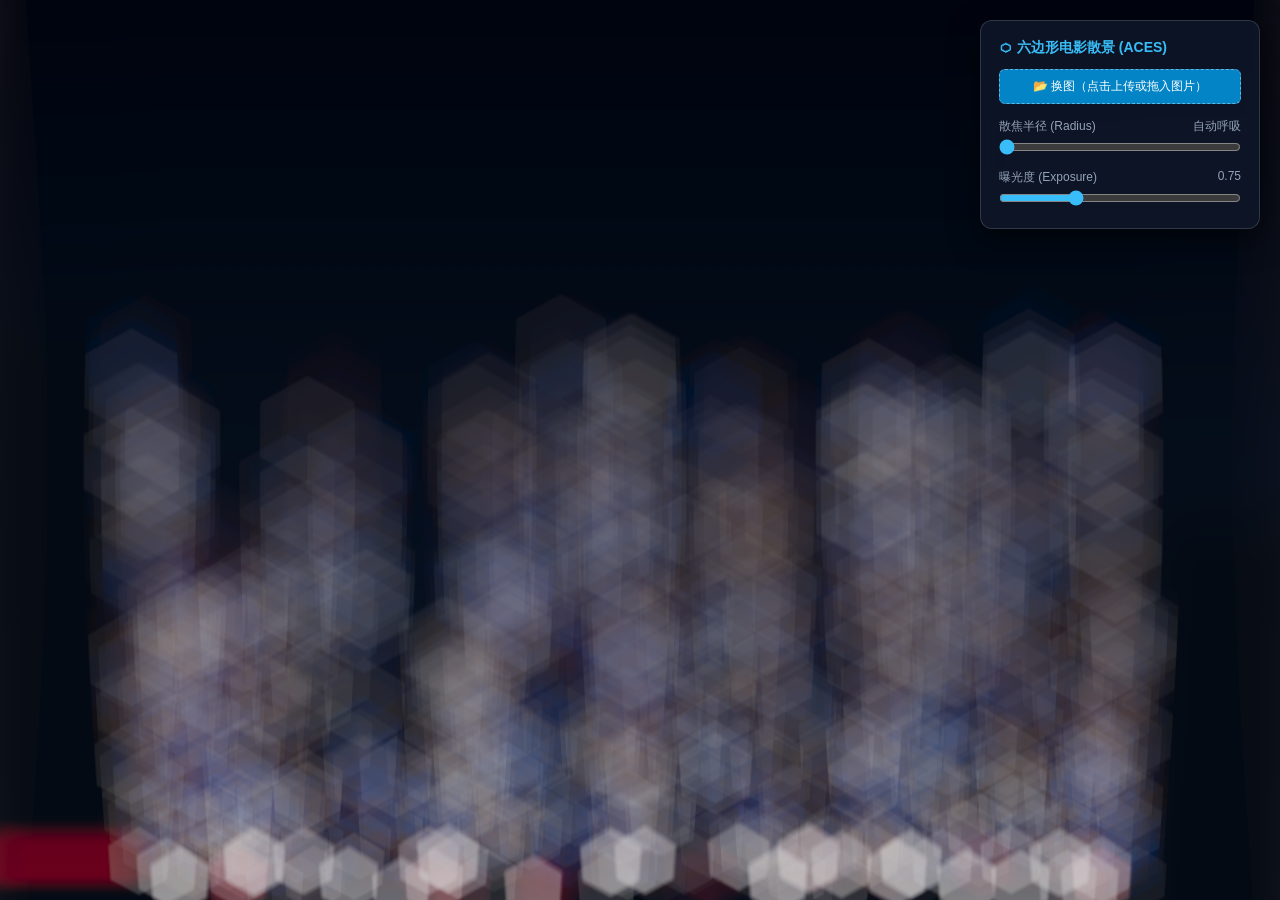
<file: html/glow.html>
<!DOCTYPE html>
<html lang="zh-CN">
<head>
    <meta charset="UTF-8">
    <title>六边形电影散景 (Hexagonal Bokeh)</title>
    <style>
        * { margin: 0; padding: 0; box-sizing: border-box; }
        html, body { width: 100vw; height: 100vh; overflow: hidden; background: #000; font-family: -apple-system, BlinkMacSystemFont, "Segoe UI", sans-serif; }
        canvas { width: 100%; height: 100%; display: block; }
        
        .panel {
            position: fixed;
            top: 20px;
            right: 20px;
            background: rgba(15, 23, 42, 0.85);
            backdrop-filter: blur(16px);
            border: 1px solid rgba(255, 255, 255, 0.15);
            padding: 18px;
            border-radius: 12px;
            color: #f1f5f9;
            z-index: 10;
            width: 280px;
            box-shadow: 0 10px 30px rgba(0,0,0,0.6);
            user-select: none;
        }
        .panel h3 { font-size: 14px; margin-bottom: 12px; color: #38bdf8; }
        .upload-btn {
            display: block;
            width: 100%;
            padding: 8px;
            background: #0284c7;
            color: white;
            text-align: center;
            border-radius: 6px;
            font-size: 12px;
            cursor: pointer;
            margin-bottom: 14px;
            border: 1px dashed rgba(255,255,255,0.4);
            transition: 0.2s;
        }
        .upload-btn:hover { background: #0369a1; }
        input[type="file"] { display: none; }
        
        .slider-group { margin-top: 10px; }
        .slider-group label { display: flex; justify-content: space-between; font-size: 12px; color: #94a3b8; margin-bottom: 4px; }
        .slider-group input { width: 100%; accent-color: #38bdf8; }
    </style>
</head>
<body>

    <div class="panel">
        <h3>⬡ 六边形电影散景 (ACES)</h3>
        <label class="upload-btn" for="file-input">📂 换图（点击上传或拖入图片）</label>
        <input type="file" id="file-input" accept="image/*">

        <div class="slider-group">
            <label>散焦半径 (Radius) <span id="radius-val">自动呼吸</span></label>
            <input type="range" id="param-radius" min="0" max="80" value="0" step="1">
        </div>
        <div class="slider-group">
            <label>曝光度 (Exposure) <span id="exp-val">0.75</span></label>
            <input type="range" id="param-exp" min="0.2" max="2.0" value="0.75" step="0.05">
        </div>
    </div>

    <canvas id="glcanvas"></canvas>

    <script id="vs" type="x-shader/x-vertex">#version 300 es
        in vec2 a_pos;
        void main() { gl_Position = vec4(a_pos, 0.0, 1.0); }
    </script>

    <!-- Pass 1: 图像转 ACES 线性空间并消除偏置 -->
    <script id="fs-init" type="x-shader/x-fragment">#version 300 es
        precision highp float;
        uniform sampler2D u_image;
        uniform vec2 u_resolution;
        uniform vec2 u_imgResolution;
        out vec4 fragColor;

        const mat3 ACESInputMat = mat3(
            0.59719, 0.35458, 0.04823,
            0.07600, 0.90834, 0.01566,
            0.02840, 0.13383, 0.83777
        );
        const mat3 ACESOutputMat = mat3(
             1.60475, -0.53108, -0.07367,
            -0.10208,  1.10813, -0.00605,
            -0.00327, -0.07276,  1.07602
        );

        vec3 InvRRTAndODTFit(vec3 x) {
            return -1.0/100.0*(21647550.0*x + sqrt(-1873455419487500.0*x*x + 2326712714032270.0*x + 2415638944900.0) - 1228930.0)/(983729.0*x - 1000000.0);
        }

        vec3 InvACESFitted(vec3 color) {    
            color = color * inverse(ACESOutputMat);
            color = InvRRTAndODTFit(color);
            color = color * inverse(ACESInputMat);
            return color;
        }

        void main() {
            vec2 uv = gl_FragCoord.xy / u_resolution;
            float sRatio = u_resolution.x / u_resolution.y;
            float iRatio = u_imgResolution.x / u_imgResolution.y;
            vec2 imgUV = uv;
            if (sRatio > iRatio) {
                float s = sRatio / iRatio;
                imgUV.y = (imgUV.y - 0.5) * s + 0.5;
            } else {
                float s = iRatio / sRatio;
                imgUV.x = (imgUV.x - 0.5) * s + 0.5;
            }

            vec4 col = texture(u_image, imgUV);
            vec3 linCol = InvACESFitted(pow(col.rgb, vec3(2.2)));
            fragColor = vec4(linCol - 0.5, 1.0);
        }
    </script>

    <!-- Pass 2: GPU 水平前缀积分 (Jump Flooding) -->
    <script id="fs-sat" type="x-shader/x-fragment">#version 300 es
        precision highp float;
        uniform sampler2D u_src;
        uniform int u_step;
        out vec4 fragColor;

        void main() {
            ivec2 fc = ivec2(gl_FragCoord.xy);
            vec4 val = texelFetch(u_src, fc, 0);
            int prevX = fc.x - u_step;
            if (prevX >= 0) {
                val += texelFetch(u_src, ivec2(prevX, fc.y), 0);
            }
            fragColor = val;
        }
    </script>

    <!-- Pass 3: 纯六边形积分散景渲染 -->
    <script id="fs-bokeh" type="x-shader/x-fragment">#version 300 es
        precision highp float;
        uniform sampler2D u_sat;
        uniform vec2 u_resolution;
        uniform float u_time;
        uniform float u_manualRadius;
        uniform float u_exposure;
        out vec4 fragColor;

        const float tau = 6.2831853;

        const mat3 ACESInputMat = mat3(
            0.59719, 0.35458, 0.04823,
            0.07600, 0.90834, 0.01566,
            0.02840, 0.13383, 0.83777
        );
        const mat3 ACESOutputMat = mat3(
             1.60475, -0.53108, -0.07367,
            -0.10208,  1.10813, -0.00605,
            -0.00327, -0.07276,  1.07602
        );

        vec3 RRTAndODTFit(vec3 v) {
            vec3 a = v * (v + 0.0245786) - 0.000090537;
            vec3 b = v * (0.983729 * v + 0.4329510) + 0.238081;
            return a / b;
        }

        vec3 ACESFitted(vec3 color) {
            color = color * ACESInputMat;
            color = RRTAndODTFit(color);
            color = color * ACESOutputMat;
            return clamp(color, 0.0, 1.0);
        }

        void main() {
            vec2 pw = 1.0 / u_resolution;
            vec2 uv = gl_FragCoord.xy * pw;
            vec2 rb = (uv * 2.0 - 1.0) * vec2(u_resolution.x / u_resolution.y, 1.0);

            // 六边形垂直半径 R.y
            float Ry;
            if (u_manualRadius <= 0.01) {
                Ry = exp(mix(log(3.0), log(55.0), cos(-rb.y * 0.15 * tau - 0.8 + u_time) * 0.5 + 0.5));
            } else {
                Ry = u_manualRadius;
            }

            vec4 c = vec4(0.0);
            int IRy = int(Ry);
            float cw = 0.0;

            // 纯六边形积分遍历 (直接内联公式，移除一切分支判断)
            for (int i = -IRy; i <= IRy; ++i) {
                float fi = float(i);
                
                // 六边形在纵坐标 fi 处的水平半宽
                float w = 0.866025 * min(1.0, (1.0 - abs(fi / Ry)) / 0.5) * Ry;

                float owl = max(0.0, w - gl_FragCoord.x);
                float owr = max(0.0, gl_FragCoord.x - u_resolution.x + w);
                cw += 2.0 * w - owl - owr;

                w *= pw.x;
                float y = uv.y + pw.y * fi;
                
                // 利用前缀和直接做两端相减，O(1) 算出水平切片光通量
                vec4 p0 = texture(u_sat, vec2(uv.x - w, y));
                vec4 p1 = texture(u_sat, vec2(uv.x + w, y));
                c += (p1 - p0);
            }

            // ACES 胶片色调映射
            vec3 finalColor = (c.rgb / max(cw, 0.001) + 0.5) * u_exposure;
            fragColor = vec4(pow(ACESFitted(finalColor), vec3(1.0 / 2.2)), 1.0);
        }
    </script>

    <script>
        const canvas = document.getElementById('glcanvas');
        const gl = canvas.getContext('webgl2');
        if (!gl) alert('需要 WebGL 2 支持');

        gl.getExtension('EXT_color_buffer_float');
        gl.getExtension('OES_texture_float_linear');

        function createShader(gl, type, src) {
            const s = gl.createShader(type);
            gl.shaderSource(s, src);
            gl.compileShader(s);
            if (!gl.getShaderParameter(s, gl.COMPILE_STATUS)) console.error(gl.getShaderInfoLog(s));
            return s;
        }

        function createProg(vs, fs) {
            const p = gl.createProgram();
            gl.attachShader(p, createShader(gl, gl.VERTEX_SHADER, vs));
            gl.attachShader(p, createShader(gl, gl.FRAGMENT_SHADER, fs));
            gl.linkProgram(p);
            return p;
        }

        const vsSrc = document.getElementById('vs').text;
        const progInit = createProg(vsSrc, document.getElementById('fs-init').text);
        const progSat = createProg(vsSrc, document.getElementById('fs-sat').text);
        const progBokeh = createProg(vsSrc, document.getElementById('fs-bokeh').text);

        const quadVAO = gl.createVertexArray();
        gl.bindVertexArray(quadVAO);
        const quadVBO = gl.createBuffer();
        gl.bindBuffer(gl.ARRAY_BUFFER, quadVBO);
        gl.bufferData(gl.ARRAY_BUFFER, new Float32Array([-1,-1, 1,-1, -1,1, -1,1, 1,-1, 1,1]), gl.STATIC_DRAW);
        gl.enableVertexAttribArray(0);
        gl.vertexAttribPointer(0, 2, gl.FLOAT, false, 0, 0);

        let fbos = [null, null], satTextures = [null, null];
        let currentSATIdx = 0;

        function initSATFBOs(w, h) {
            for(let i=0; i<2; i++) {
                if (fbos[i]) gl.deleteFramebuffer(fbos[i]);
                if (satTextures[i]) gl.deleteTexture(satTextures[i]);

                satTextures[i] = gl.createTexture();
                gl.bindTexture(gl.TEXTURE_2D, satTextures[i]);
                gl.texImage2D(gl.TEXTURE_2D, 0, gl.RGBA32F, w, h, 0, gl.RGBA, gl.FLOAT, null);
                gl.texParameteri(gl.TEXTURE_2D, gl.TEXTURE_MIN_FILTER, gl.LINEAR);
                gl.texParameteri(gl.TEXTURE_2D, gl.TEXTURE_MAG_FILTER, gl.LINEAR);
                gl.texParameteri(gl.TEXTURE_2D, gl.TEXTURE_WRAP_S, gl.CLAMP_TO_EDGE);
                gl.texParameteri(gl.TEXTURE_2D, gl.TEXTURE_WRAP_T, gl.CLAMP_TO_EDGE);

                fbos[i] = gl.createFramebuffer();
                gl.bindFramebuffer(gl.FRAMEBUFFER, fbos[i]);
                gl.framebufferTexture2D(gl.FRAMEBUFFER, gl.COLOR_ATTACHMENT0, gl.TEXTURE_2D, satTextures[i], 0);
            }
        }

        let imageTex = gl.createTexture();
        let imgW = 1920, imgH = 1080;
        let needsRebuildSAT = true;

        function createDefaultNightScene() {
            const c = document.createElement('canvas');
            c.width = imgW; c.height = imgH;
            const ctx = c.getContext('2d');

            const g = ctx.createLinearGradient(0, 0, 0, imgH);
            g.addColorStop(0, '#020612');
            g.addColorStop(0.7, '#081426');
            g.addColorStop(1, '#0c1b30');
            ctx.fillStyle = g;
            ctx.fillRect(0, 0, imgW, imgH);

            const colors = ['#ffffff', '#ffeb3b', '#00f0ff', '#ff007f', '#ffaa00'];
            for(let x = 0; x < imgW; x += Math.random() * 40 + 30) {
                const bw = Math.random() * 40 + 25;
                const bh = Math.random() * 500 + 200;
                ctx.fillStyle = '#060d18';
                ctx.fillRect(x, imgH - bh, bw, bh);

                for(let wy = imgH - bh + 20; wy < imgH - 40; wy += 14) {
                    for(let wx = x + 5; wx < x + bw - 5; wx += 9) {
                        if(Math.random() > 0.45) {
                            ctx.fillStyle = colors[Math.floor(Math.random() * colors.length)];
                            ctx.fillRect(wx, wy, 4, 6);
                        }
                    }
                }
            }

            for(let i=0; i<80; i++) {
                ctx.beginPath();
                ctx.arc(Math.random() * imgW, imgH - Math.random() * 40 - 10, Math.random() * 5 + 2, 0, Math.PI * 2);
                ctx.fillStyle = Math.random() > 0.4 ? '#ffffff' : '#ff3344';
                ctx.shadowColor = '#ff3344';
                ctx.shadowBlur = 10;
                ctx.fill();
            }

            updateTexture(c);
        }

        function updateTexture(elem) {
            imgW = elem.width;
            imgH = elem.height;
            gl.bindTexture(gl.TEXTURE_2D, imageTex);
            gl.pixelStorei(gl.UNPACK_FLIP_Y_WEBGL, true);
            gl.texImage2D(gl.TEXTURE_2D, 0, gl.RGBA, gl.RGBA, gl.UNSIGNED_BYTE, elem);
            gl.texParameteri(gl.TEXTURE_2D, gl.TEXTURE_MIN_FILTER, gl.LINEAR);
            gl.texParameteri(gl.TEXTURE_2D, gl.TEXTURE_MAG_FILTER, gl.LINEAR);
            gl.texParameteri(gl.TEXTURE_2D, gl.TEXTURE_WRAP_S, gl.CLAMP_TO_EDGE);
            gl.texParameteri(gl.TEXTURE_2D, gl.TEXTURE_WRAP_T, gl.CLAMP_TO_EDGE);
            needsRebuildSAT = true;
        }

        createDefaultNightScene();

        function rebuildSAT() {
            gl.viewport(0, 0, canvas.width, canvas.height);
            gl.bindVertexArray(quadVAO);

            gl.bindFramebuffer(gl.FRAMEBUFFER, fbos[0]);
            gl.useProgram(progInit);
            gl.activeTexture(gl.TEXTURE0);
            gl.bindTexture(gl.TEXTURE_2D, imageTex);
            gl.uniform1i(gl.getUniformLocation(progInit, "u_image"), 0);
            gl.uniform2f(gl.getUniformLocation(progInit, "u_resolution"), canvas.width, canvas.height);
            gl.uniform2f(gl.getUniformLocation(progInit, "u_imgResolution"), imgW, imgH);
            gl.drawArrays(gl.TRIANGLES, 0, 6);

            gl.useProgram(progSat);
            let srcIdx = 0;
            const steps = Math.ceil(Math.log2(canvas.width));
            for(let i = 0; i < steps; i++) {
                const dstIdx = 1 - srcIdx;
                gl.bindFramebuffer(gl.FRAMEBUFFER, fbos[dstIdx]);
                gl.activeTexture(gl.TEXTURE0);
                gl.bindTexture(gl.TEXTURE_2D, satTextures[srcIdx]);
                gl.uniform1i(gl.getUniformLocation(progSat, "u_src"), 0);
                gl.uniform1i(gl.getUniformLocation(progSat, "u_step"), 1 << i);
                gl.drawArrays(gl.TRIANGLES, 0, 6);
                srcIdx = dstIdx;
            }

            currentSATIdx = srcIdx;
            needsRebuildSAT = false;
        }

        function resize() {
            const w = window.innerWidth;
            const h = window.innerHeight;
            if (canvas.width !== w || canvas.height !== h) {
                canvas.width = w; canvas.height = h;
                initSATFBOs(w, h);
                needsRebuildSAT = true;
            }
        }
        window.addEventListener('resize', resize);
        resize();

        const uiRadius = document.getElementById('param-radius');
        const uiExp = document.getElementById('param-exp');
        uiRadius.oninput = (e) => {
            const v = parseFloat(e.target.value);
            document.getElementById('radius-val').innerText = v === 0 ? '自动呼吸' : `${v} px`;
        };
        uiExp.oninput = (e) => {
            document.getElementById('exp-val').innerText = parseFloat(e.target.value).toFixed(2);
        };

        function handleFile(file) {
            if(!file || !file.type.startsWith('image/')) return;
            const r = new FileReader();
            r.onload = (e) => {
                const img = new Image();
                img.onload = () => updateTexture(img);
                img.src = e.target.result;
            };
            r.readAsDataURL(file);
        }
        document.getElementById('file-input').onchange = (e) => handleFile(e.target.files[0]);
        window.ondragover = (e) => e.preventDefault();
        window.ondrop = (e) => { e.preventDefault(); handleFile(e.dataTransfer.files[0]); };

        const start = performance.now();
        function loop() {
            resize();
            if (needsRebuildSAT) rebuildSAT();

            const time = (performance.now() - start) * 0.001;

            gl.bindFramebuffer(gl.FRAMEBUFFER, null);
            gl.viewport(0, 0, canvas.width, canvas.height);
            gl.useProgram(progBokeh);
            gl.bindVertexArray(quadVAO);

            gl.activeTexture(gl.TEXTURE0);
            gl.bindTexture(gl.TEXTURE_2D, satTextures[currentSATIdx]);
            gl.uniform1i(gl.getUniformLocation(progBokeh, "u_sat"), 0);

            gl.uniform2f(gl.getUniformLocation(progBokeh, "u_resolution"), canvas.width, canvas.height);
            gl.uniform1f(gl.getUniformLocation(progBokeh, "u_time"), time);
            gl.uniform1f(gl.getUniformLocation(progBokeh, "u_manualRadius"), parseFloat(uiRadius.value));
            gl.uniform1f(gl.getUniformLocation(progBokeh, "u_exposure"), parseFloat(uiExp.value));

            gl.drawArrays(gl.TRIANGLES, 0, 6);
            requestAnimationFrame(loop);
        }
        loop();
    </script>
</body>
</html>
</file>
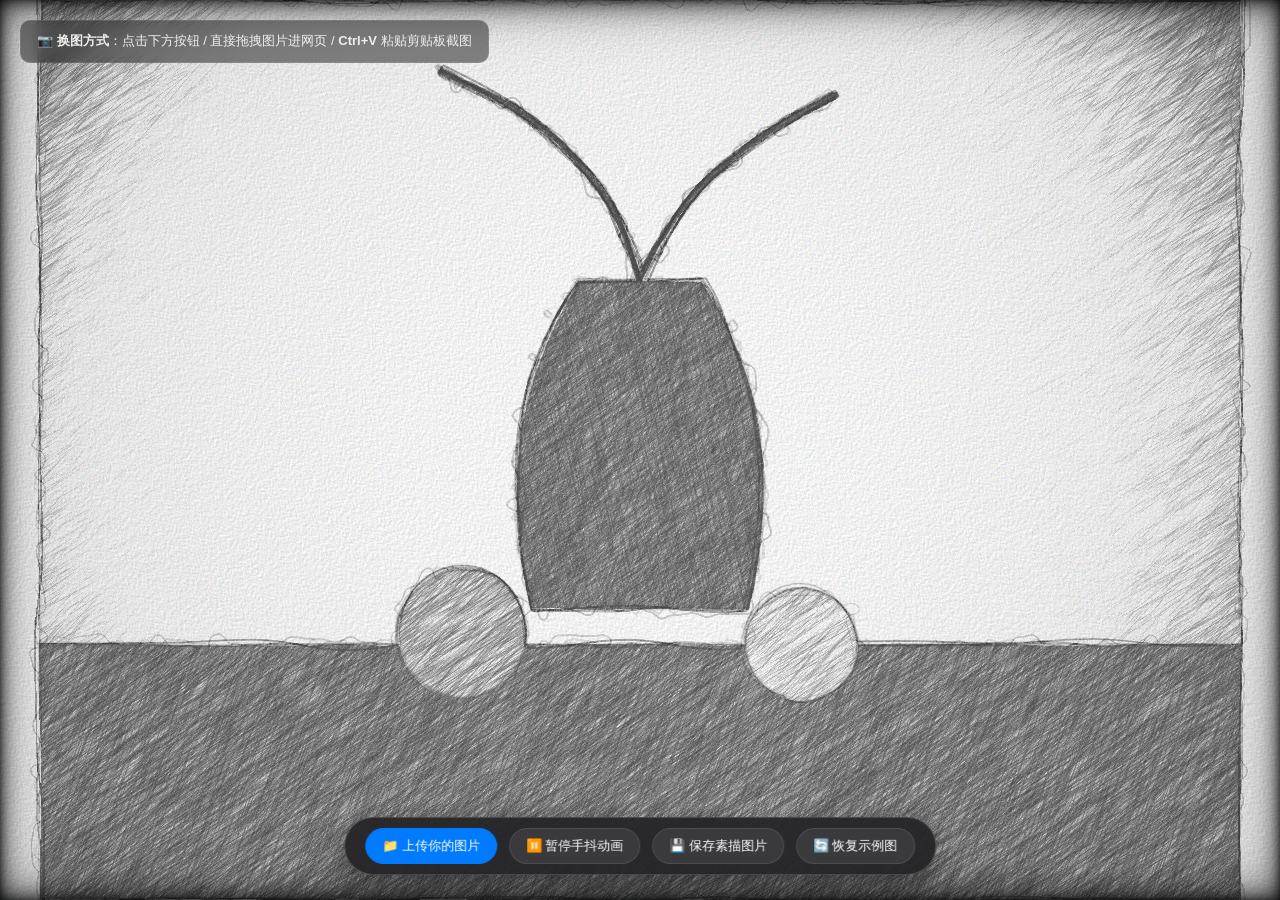
<file: html/shader.html>
<!DOCTYPE html>
<html lang="zh-CN">
<head>
    <meta charset="UTF-8">
    <meta name="viewport" content="width=device-width, initial-scale=1.0">
    <title>交叉排线手绘素描滤镜 (Crosshatch Sketch Filter)</title>
    <style>
        * {
            margin: 0;
            padding: 0;
            box-sizing: border-box;
        }
        body, html {
            width: 100%;
            height: 100%;
            overflow: hidden;
            background: #1a1a1a;
            font-family: -apple-system, BlinkMacSystemFont, "Segoe UI", Roboto, sans-serif;
            color: #eee;
        }
        canvas#glcanvas {
            width: 100%;
            height: 100%;
            display: block;
        }
        /* 浮动控制栏 */
        .toolbar {
            position: absolute;
            bottom: 25px;
            left: 50%;
            transform: translateX(-50%);
            background: rgba(28, 28, 30, 0.85);
            backdrop-filter: blur(16px);
            border: 1px solid rgba(255, 255, 255, 0.15);
            padding: 10px 20px;
            border-radius: 40px;
            display: flex;
            gap: 12px;
            align-items: center;
            box-shadow: 0 10px 30px rgba(0,0,0,0.5);
            z-index: 10;
        }
        .btn {
            background: #3a3a3c;
            border: 1px solid rgba(255,255,255,0.1);
            color: #fff;
            padding: 8px 16px;
            border-radius: 20px;
            cursor: pointer;
            font-size: 13px;
            font-weight: 500;
            transition: all 0.2s;
            display: inline-flex;
            align-items: center;
            gap: 6px;
            white-space: nowrap;
        }
        .btn:hover {
            background: #505054;
            transform: translateY(-1px);
        }
        .btn-primary {
            background: #007aff;
            border-color: #007aff;
        }
        .btn-primary:hover {
            background: #258cfb;
        }
        input[type="file"] {
            display: none;
        }
        /* 左上角提示 */
        .tips {
            position: absolute;
            top: 20px;
            left: 20px;
            background: rgba(0,0,0,0.45);
            backdrop-filter: blur(8px);
            padding: 10px 16px;
            border-radius: 10px;
            border: 1px solid rgba(255,255,255,0.1);
            font-size: 13px;
            line-height: 1.6;
            pointer-events: none;
        }
        /* 拖拽上传覆盖层提示 */
        .drop-overlay {
            position: fixed;
            inset: 0;
            background: rgba(0, 122, 255, 0.2);
            border: 3px dashed #007aff;
            display: none;
            justify-content: center;
            align-items: center;
            font-size: 24px;
            font-weight: bold;
            color: #fff;
            pointer-events: none;
            z-index: 99;
        }
    </style>
</head>
<body>

    <div class="tips">
        📷 <b>换图方式</b>：点击下方按钮 / 直接拖拽图片进网页 / <b>Ctrl+V</b> 粘贴剪贴板截图
    </div>

    <div class="drop-overlay" id="dropOverlay">松开鼠标即可载入图片 ✨</div>

    <canvas id="glcanvas"></canvas>

    <div class="toolbar">
        <label class="btn btn-primary">
            📁 上传你的图片
            <input type="file" id="fileInput" accept="image/*">
        </label>
        <button class="btn" id="toggleAnimate">⏸️ 暂停手抖动画</button>
        <button class="btn" id="saveBtn">💾 保存素描图片</button>
        <button class="btn" id="defaultBtn">🔄 恢复示例图</button>
    </div>

    <script>
        const canvas = document.getElementById('glcanvas');
        // preserveDrawingBuffer 允许将 WebGL 画布直接保存为图片
        const gl = canvas.getContext('webgl2', { preserveDrawingBuffer: true });

        if (!gl) {
            alert('当前浏览器不支持 WebGL 2.0，请使用最新版 Chrome / Edge / Safari！');
        }

        // ================= 1. 顶点着色器 =================
        const vsSource = `#version 300 es
        in vec2 position;
        void main() {
            gl_Position = vec4(position, 0.0, 1.0);
        }`;

        // ================= 2. 交叉排线片段着色器 (已适配图片纹理与比例) =================
        const fsSource = `#version 300 es
        precision highp float;
        out vec4 fragColor;

        uniform vec3 iResolution;
        uniform float iTime;
        uniform sampler2D iChannel0; // 输入图片
        uniform sampler2D iChannel1; // 噪波纹理
        uniform float uFlicker;      // 手绘动态抖动开关

        #define PI2 6.28318530718
        #define sc (iResolution.x/600.0)
            
        vec2 roffs;
        float ramp;
        float rsc;

        vec2 uvSmooth(vec2 uv, vec2 res) {
            return uv + 0.6 * sin(uv * res * PI2) / PI2 / res;
        }

        vec4 getRand(vec2 pos) {
            vec2 tres = vec2(textureSize(iChannel1, 0));
            vec2 uv = pos / tres.xy;
            uv = uvSmooth(uv, tres);
            return textureLod(iChannel1, uv, 0.0);
        }

        // 保持上传图片纵横比居中，超出边界自然融入画纸白底
        vec4 getCol(vec2 pos) {
            vec4 r1 = (getRand((pos + roffs) * 0.05 * rsc / sc + iTime * 131.0 * uFlicker) - 0.5) * 10.0 * ramp;
            vec2 res0 = vec2(textureSize(iChannel0, 0));
            
            vec2 p = pos + r1.xy * sc;
            vec2 uv = ((p - iResolution.xy * 0.5) / iResolution.y * res0.y) / res0.xy + 0.5;

            // 超出原图范围的边角填充为纯白画纸
            if (uv.x < 0.0 || uv.x > 1.0 || uv.y < 0.0 || uv.y > 1.0) {
                return vec4(1.0);
            }

            return texture(iChannel0, uv);
        }

        float getVal(vec2 pos) {
            return clamp(dot(getCol(pos).xyz, vec3(0.333)), 0.0, 1.0);
        }

        vec2 getGrad(vec2 pos, float eps) {
            vec2 d = vec2(eps, 0.0);
            return vec2(
                getVal(pos + d.xy) - getVal(pos - d.xy),
                getVal(pos + d.yx) - getVal(pos - d.yx)
            ) / eps / 2.0;
        }

        void main() {
            vec2 fragCoord = gl_FragCoord.xy;

            // 噪波计算（降低白噪刺眼感）
            vec4 r = getRand(fragCoord * 1.2 / sqrt(sc)) - getRand(fragCoord * 1.2 / sqrt(sc) + vec2(1.0, -1.0) * 1.5);
            vec4 r2 = getRand(fragCoord * 1.2 / sqrt(sc));
            
            // 1. 勾勒边缘轮廓线 (Outlines)
            float br = 0.0;
            roffs = vec2(0.0);
            ramp = 0.7;
            rsc = 0.7;
            int num = 3;
            for(int i = 0; i < num; i++) {
                float fi = float(i) / float(num - 1);
                float t = 0.03 + 0.25 * fi, w = t * 2.0;
                // 主轮廓线
                ramp = 0.15 * pow(1.3, fi * 5.0); 
                rsc  = 1.7 * pow(1.3, -fi * 5.0);
                br += 0.6 * (0.5 + fi) * smoothstep(t - w/2.0, t + w/2.0, length(getGrad(fragCoord, 0.4 * sc)) * sc);
                // 飘逸手绘复线
                ramp = 0.3 * pow(1.3, fi * 5.0); 
                rsc  = 10.7 * pow(1.3, -fi * 5.0);
                br += 0.4 * (0.2 + fi) * smoothstep(t - w/2.0, t + w/2.0, length(getGrad(fragCoord, 0.4 * sc)) * sc);
            }
            vec3 col = vec3(1.0) - 0.7 * br * (0.5 + 0.5 * r2.z) * 3.0 / float(num);
            col = clamp(col, 0.0, 1.0);
            
            // 2. 交叉排线阴影 (Cross Hatching)
            ramp = 0.0;
            int hnum = 5;
            #define N(v) (v.yx * vec2(-1.0, 1.0))
            #define CS(ang) cos(ang - vec2(0.0, 1.6))
            float hatch = 0.0;
            float hatch2 = 0.0;
            float sum = 0.0;

            for(int i = 0; i < hnum; i++) {
                float brVal = getVal(fragCoord + 1.5 * sc * (getRand(fragCoord * 0.02 + iTime * 1120.0).xy - 0.5) * clamp(uFlicker, -1.0, 1.0)) * 1.7;
                // 排线角度随层数变化（形成多向交叉笔触）
                float ang = -0.5 - 0.08 * float(i * i);
                vec2 uvh = mat2(CS(ang), N(CS(ang))) * fragCoord / sqrt(sc) * vec2(0.05, 1.0) * 1.3;
                vec4 rh = pow(getRand(uvh + 1003.123 * iTime * uFlicker + vec2(sin(uvh.y), 0.0)), vec4(1.0));
                
                hatch  += 1.0 - smoothstep(0.5, 1.5, rh.x + brVal) - 0.3 * abs(r.z);
                hatch2  = max(hatch2, 1.0 - smoothstep(0.5, 1.5, rh.x + brVal) - 0.3 * abs(r.z));
                sum += 1.0;
                if( float(i) > (1.0 - brVal) * float(hnum) && i >= 2 ) break;
            }
            
            col *= 1.0 - clamp(mix(hatch / sum, hatch2, 0.5), 0.0, 1.0);
            col = 1.0 - ((1.0 - col) * 0.7);

            // 3. 素描纸张肌理 (Paper Texture)
            col *= 0.95 + 0.06 * r.xxx + 0.06 * r.xyz;

            // 4. 画纸边缘自然暗角 (Vignette)
            vec2 scc = (fragCoord - 0.5 * iResolution.xy) / iResolution.x;
            float vign = 1.0 - 0.3 * dot(scc, scc);
            vign *= 1.0 - 0.7 * exp(-sin(fragCoord.x / iResolution.x * 3.1416) * 40.0);
            vign *= 1.0 - 0.7 * exp(-sin(fragCoord.y / iResolution.y * 3.1416) * 20.0);
            col *= vign;

            fragColor = vec4(col, 1.0);
        }`;

        // ================= 3. 编译 Shader =================
        function compileShader(type, src) {
            const s = gl.createShader(type);
            gl.shaderSource(s, src);
            gl.compileShader(s);
            if (!gl.getShaderParameter(s, gl.COMPILE_STATUS)) {
                console.error(gl.getShaderInfoLog(s));
            }
            return s;
        }

        const program = gl.createProgram();
        gl.attachShader(program, compileShader(gl.VERTEX_SHADER, vsSource));
        gl.attachShader(program, compileShader(gl.FRAGMENT_SHADER, fsSource));
        gl.linkProgram(program);

        // 顶点四边形
        const buf = gl.createBuffer();
        gl.bindBuffer(gl.ARRAY_BUFFER, buf);
        gl.bufferData(gl.ARRAY_BUFFER, new Float32Array([
            -1, -1,  1, -1, -1,  1,
            -1,  1,  1, -1,  1,  1,
        ]), gl.STATIC_DRAW);

        const posLoc = gl.getAttribLocation(program, 'position');
        gl.enableVertexAttribArray(posLoc);
        gl.vertexAttribPointer(posLoc, 2, gl.FLOAT, false, 0, 0);

        // Uniforms
        const uRes = gl.getUniformLocation(program, 'iResolution');
        const uTime = gl.getUniformLocation(program, 'iTime');
        const uChan0 = gl.getUniformLocation(program, 'iChannel0');
        const uChan1 = gl.getUniformLocation(program, 'iChannel1');
        const uFlicker = gl.getUniformLocation(program, 'uFlicker');

        // ================= 4. 生成 256x256 噪波纹理 (iChannel1) =================
        const noiseSize = 256;
        const noiseData = new Uint8Array(noiseSize * noiseSize * 4);
        for (let i = 0; i < noiseData.length; i++) {
            noiseData[i] = Math.floor(Math.random() * 256);
        }
        const noiseTex = gl.createTexture();
        gl.activeTexture(gl.TEXTURE1);
        gl.bindTexture(gl.TEXTURE_2D, noiseTex);
        gl.texImage2D(gl.TEXTURE_2D, 0, gl.RGBA, noiseSize, noiseSize, 0, gl.RGBA, gl.UNSIGNED_BYTE, noiseData);
        gl.texParameteri(gl.TEXTURE_2D, gl.TEXTURE_MIN_FILTER, gl.LINEAR_MIPMAP_LINEAR);
        gl.texParameteri(gl.TEXTURE_2D, gl.TEXTURE_MAG_FILTER, gl.LINEAR);
        gl.texParameteri(gl.TEXTURE_2D, gl.TEXTURE_WRAP_S, gl.REPEAT);
        gl.texParameteri(gl.TEXTURE_2D, gl.TEXTURE_WRAP_T, gl.REPEAT);
        gl.generateMipmap(gl.TEXTURE_2D);

        // ================= 5. 图片纹理 (iChannel0) =================
        const imageTex = gl.createTexture();

        function loadTextureFromImage(img) {
            gl.activeTexture(gl.TEXTURE0);
            gl.bindTexture(gl.TEXTURE_2D, imageTex);
            gl.pixelStorei(gl.UNPACK_FLIP_Y_WEBGL, true);
            gl.texImage2D(gl.TEXTURE_2D, 0, gl.RGBA, gl.RGBA, gl.UNSIGNED_BYTE, img);
            gl.texParameteri(gl.TEXTURE_2D, gl.TEXTURE_MIN_FILTER, gl.LINEAR);
            gl.texParameteri(gl.TEXTURE_2D, gl.TEXTURE_MAG_FILTER, gl.LINEAR);
            gl.texParameteri(gl.TEXTURE_2D, gl.TEXTURE_WRAP_S, gl.CLAMP_TO_EDGE);
            gl.texParameteri(gl.TEXTURE_2D, gl.TEXTURE_WRAP_T, gl.CLAMP_TO_EDGE);
        }

        // 生成高质量默认示例图（古典静物花瓶与水果）
        function createDefaultArt() {
            const c = document.createElement('canvas');
            c.width = 1024; c.height = 768;
            const ctx = c.getContext('2d');

            // 柔和光影背景
            const bgGrad = ctx.createRadialGradient(400, 300, 50, 512, 384, 600);
            bgGrad.addColorStop(0, '#f2ece4');
            bgGrad.addColorStop(0.7, '#b8a99a');
            bgGrad.addColorStop(1, '#61544a');
            ctx.fillStyle = bgGrad;
            ctx.fillRect(0, 0, c.width, c.height);

            // 木桌台面
            ctx.fillStyle = '#4a3b32';
            ctx.fillRect(0, 550, 1024, 218);

            // 陶罐花瓶
            ctx.fillStyle = '#2d3748';
            ctx.beginPath();
            ctx.moveTo(460, 240);
            ctx.quadraticCurveTo(380, 360, 420, 520);
            ctx.lineTo(604, 520);
            ctx.quadraticCurveTo(644, 360, 564, 240);
            ctx.closePath();
            ctx.fill();

            // 水果静物（苹果/橙子）
            ctx.fillStyle = '#c53030';
            ctx.beginPath();
            ctx.arc(360, 540, 55, 0, Math.PI * 2);
            ctx.fill();

            ctx.fillStyle = '#dd6b20';
            ctx.beginPath();
            ctx.arc(650, 550, 48, 0, Math.PI * 2);
            ctx.fill();

            // 花枝细节
            ctx.strokeStyle = '#1a202c';
            ctx.lineWidth = 5;
            ctx.beginPath();
            ctx.moveTo(512, 240);
            ctx.bezierCurveTo(480, 120, 400, 90, 340, 60);
            ctx.moveTo(512, 240);
            ctx.bezierCurveTo(550, 150, 620, 110, 680, 80);
            ctx.stroke();

            return c;
        }

        loadTextureFromImage(createDefaultArt());

        // ================= 6. 交互处理 (文件、拖拽、剪贴板粘贴) =================
        function handleFile(file) {
            if (!file || !file.type.startsWith('image/')) return;
            const reader = new FileReader();
            reader.onload = (e) => {
                const img = new Image();
                img.onload = () => loadTextureFromImage(img);
                img.src = e.target.result;
            };
            reader.readAsDataURL(file);
        }

        document.getElementById('fileInput').addEventListener('change', (e) => {
            handleFile(e.target.files[0]);
        });

        // 剪贴板直接粘贴 (Ctrl+V)
        window.addEventListener('paste', (e) => {
            const items = e.clipboardData?.items;
            if (!items) return;
            for (let item of items) {
                if (item.type.startsWith('image/')) {
                    handleFile(item.getAsFile());
                    break;
                }
            }
        });

        // 拖拽上传
        const dropOverlay = document.getElementById('dropOverlay');
        window.addEventListener('dragover', (e) => {
            e.preventDefault();
            dropOverlay.style.display = 'flex';
        });
        window.addEventListener('dragleave', (e) => {
            if (e.relatedTarget === null) dropOverlay.style.display = 'none';
        });
        window.addEventListener('drop', (e) => {
            e.preventDefault();
            dropOverlay.style.display = 'none';
            if (e.dataTransfer.files.length > 0) {
                handleFile(e.dataTransfer.files[0]);
            }
        });

        // 控制按钮
        let flicker = 1.0;
        const toggleBtn = document.getElementById('toggleAnimate');
        toggleBtn.addEventListener('click', () => {
            flicker = flicker === 1.0 ? 0.0 : 1.0;
            toggleBtn.textContent = flicker === 1.0 ? '⏸️ 暂停手抖动画' : '▶️ 开启手绘动效';
        });

        document.getElementById('defaultBtn').addEventListener('click', () => {
            loadTextureFromImage(createDefaultArt());
        });

        // 保存素描图片
        document.getElementById('saveBtn').addEventListener('click', () => {
            const link = document.createElement('a');
            link.download = `crosshatch_sketch_${Date.now()}.png`;
            link.href = canvas.toDataURL('image/png');
            link.click();
        });

        // ================= 7. 渲染主循环 =================
        let startTime = performance.now();

        function render(now) {
            const timeSec = (now - startTime) * 0.001;

            if (canvas.width !== window.innerWidth || canvas.height !== window.innerHeight) {
                canvas.width = window.innerWidth;
                canvas.height = window.innerHeight;
                gl.viewport(0, 0, canvas.width, canvas.height);
            }

            gl.useProgram(program);

            gl.uniform1i(uChan0, 0);
            gl.uniform1i(uChan1, 1);
            gl.uniform3f(uRes, canvas.width, canvas.height, 1.0);
            gl.uniform1f(uTime, timeSec);
            gl.uniform1f(uFlicker, flicker);

            gl.drawArrays(gl.TRIANGLES, 0, 6);

            requestAnimationFrame(render);
        }

        requestAnimationFrame(render);
    </script>
</body>
</html>
</file>
